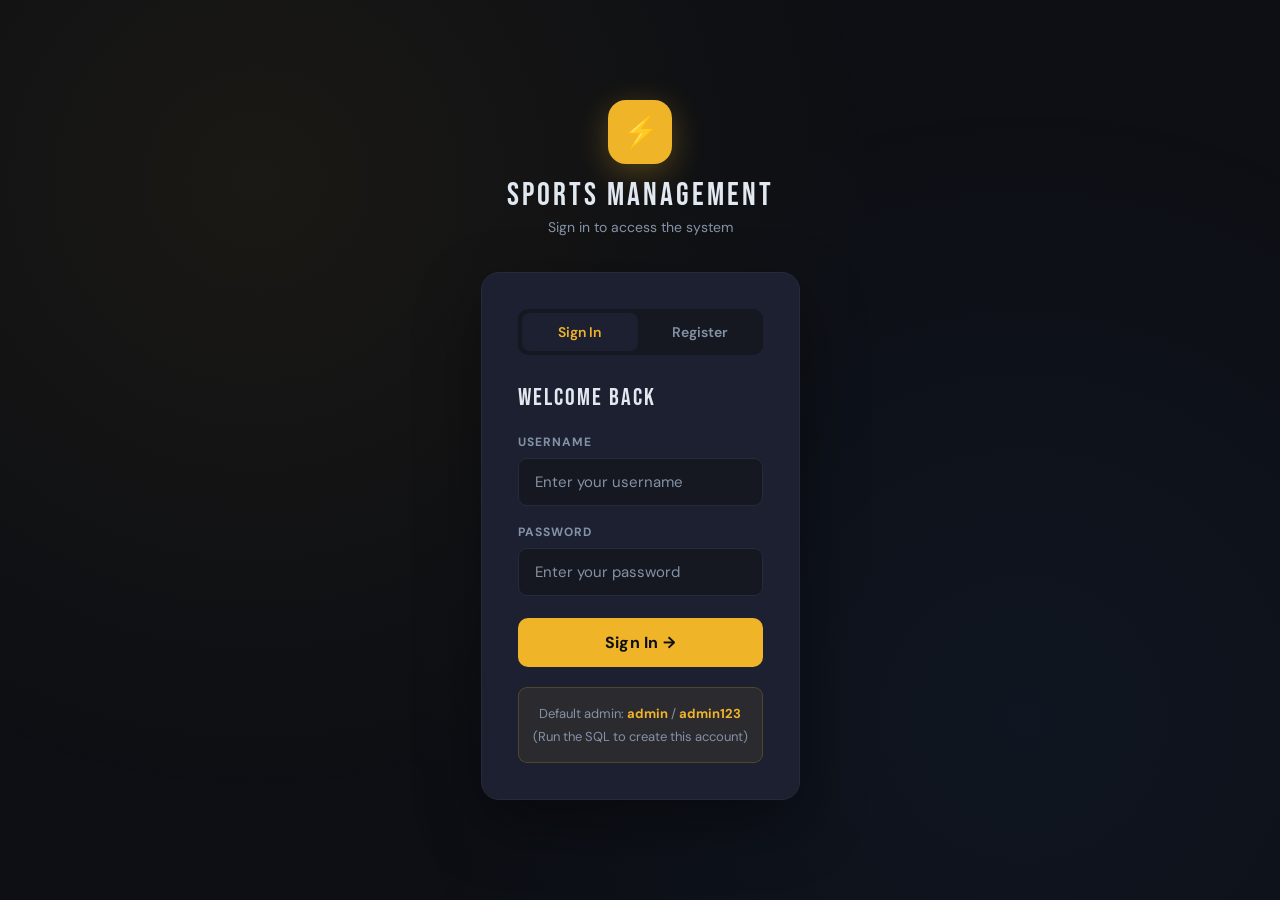
<file: login.html>
<!DOCTYPE html>
<html lang="en">
<head>
  <meta charset="UTF-8"/>
  <meta name="viewport" content="width=device-width, initial-scale=1.0"/>
  <title>Sports Management — Login</title>
  <link href="https://fonts.googleapis.com/css2?family=Bebas+Neue&family=DM+Sans:wght@300;400;500;600;700&display=swap" rel="stylesheet">
  <style>
    *, *::before, *::after { box-sizing: border-box; margin: 0; padding: 0; }
    :root {
      --bg: #0d0f14; --surface: #151820; --card: #1c2030; --border: #252b3a;
      --accent: #f0b429; --blue: #3b82f6; --success: #22c55e; --danger: #ef4444;
      --text: #e2e8f0; --muted: #8492a6;
    }
    html, body {
      height: 100%; font-family: 'DM Sans', sans-serif;
      background: var(--bg); color: var(--text);
      display: flex; align-items: center; justify-content: center;
    }

    /* Background pattern */
    body::before {
      content: '';
      position: fixed; inset: 0;
      background-image: radial-gradient(circle at 20% 20%, rgba(240,180,41,0.06) 0%, transparent 50%),
                        radial-gradient(circle at 80% 80%, rgba(59,130,246,0.06) 0%, transparent 50%);
      pointer-events: none;
    }

    .login-wrap {
      width: 100%; max-width: 440px;
      padding: 20px;
      position: relative; z-index: 1;
    }

    /* Brand header */
    .brand {
      text-align: center;
      margin-bottom: 36px;
    }
    .brand-icon {
      width: 64px; height: 64px;
      background: var(--accent);
      border-radius: 18px;
      display: inline-flex; align-items: center; justify-content: center;
      font-size: 30px;
      margin-bottom: 16px;
      box-shadow: 0 8px 32px rgba(240,180,41,0.3);
    }
    .brand-name {
      font-family: 'Bebas Neue', sans-serif;
      font-size: 32px;
      letter-spacing: 3px;
      color: var(--text);
      line-height: 1;
    }
    .brand-sub {
      color: var(--muted);
      font-size: 14px;
      margin-top: 6px;
    }

    /* Card */
    .card {
      background: var(--card);
      border: 1px solid var(--border);
      border-radius: 18px;
      padding: 36px;
      box-shadow: 0 24px 64px rgba(0,0,0,0.4);
    }

    /* Tabs */
    .tabs {
      display: flex;
      background: var(--surface);
      border-radius: 10px;
      padding: 4px;
      margin-bottom: 28px;
      gap: 4px;
    }
    .tab {
      flex: 1; padding: 10px;
      background: transparent; border: none;
      color: var(--muted); font-family: 'DM Sans', sans-serif;
      font-size: 14px; font-weight: 600;
      border-radius: 8px; cursor: pointer;
      transition: all 0.2s;
    }
    .tab.active { background: var(--card); color: var(--accent); }

    /* Form panels */
    .form-panel { display: none; }
    .form-panel.active { display: block; animation: fadeIn 0.2s ease; }
    @keyframes fadeIn { from{opacity:0;transform:translateY(6px)} to{opacity:1;transform:translateY(0)} }

    .form-title {
      font-family: 'Bebas Neue', sans-serif;
      font-size: 24px; letter-spacing: 2px;
      margin-bottom: 22px; color: var(--text);
    }

    .fg { margin-bottom: 18px; }
    .fg label {
      display: block; font-size: 12px; font-weight: 700;
      text-transform: uppercase; letter-spacing: 1px;
      color: var(--muted); margin-bottom: 8px;
    }
    .fg input, .fg select {
      width: 100%;
      background: var(--surface);
      border: 1.5px solid var(--border);
      border-radius: 9px;
      padding: 13px 16px;
      color: var(--text);
      font-family: 'DM Sans', sans-serif;
      font-size: 15px;
      outline: none;
      transition: border-color 0.2s;
      appearance: none;
    }
    .fg input:focus, .fg select:focus { border-color: var(--accent); }
    .fg input::placeholder { color: var(--muted); }
    select option { background: var(--surface); }

    .btn-submit {
      width: 100%; padding: 14px;
      background: var(--accent); color: #0d0f14;
      border: none; border-radius: 10px;
      font-family: 'DM Sans', sans-serif;
      font-size: 16px; font-weight: 700;
      cursor: pointer; transition: all 0.2s;
      margin-top: 4px;
      letter-spacing: 0.3px;
    }
    .btn-submit:hover {
      background: #ffc940;
      transform: translateY(-1px);
      box-shadow: 0 6px 20px rgba(240,180,41,0.4);
    }

    /* Message box */
    .msg {
      padding: 12px 16px;
      border-radius: 9px;
      font-size: 14px;
      font-weight: 600;
      margin-bottom: 18px;
      display: none;
    }
    .msg.err     { background: rgba(239,68,68,0.12);  border:1px solid rgba(239,68,68,0.3);  color: #fca5a5; display: block; }
    .msg.success { background: rgba(34,197,94,0.12);  border:1px solid rgba(34,197,94,0.3);  color: #86efac; display: block; }

    /* Default credentials hint */
    .hint {
      margin-top: 20px;
      padding: 14px;
      background: rgba(240,180,41,0.07);
      border: 1px solid rgba(240,180,41,0.2);
      border-radius: 9px;
      font-size: 13px;
      color: var(--muted);
      text-align: center;
      line-height: 1.8;
    }
    .hint strong { color: var(--accent); }
  </style>
</head>
<body>

<div class="login-wrap">
  <!-- Brand -->
  <div class="brand">
    <div class="brand-icon">⚡</div>
    <div class="brand-name">SPORTS MANAGEMENT</div>
    <div class="brand-sub">Sign in to access the system</div>
  </div>

  <!-- Card -->
  <div class="card">
    <!-- Tabs -->
    <div class="tabs">
      <button class="tab active" onclick="switchTab('login', this)">Sign In</button>
      <button class="tab" onclick="switchTab('register', this)">Register</button>
    </div>

    <!-- LOGIN FORM -->
    <div id="panel-login" class="form-panel active">
      <div class="form-title">Welcome Back</div>
      <div id="login-msg" class="msg"></div>
      <div class="fg">
        <label>Username</label>
        <input id="l-user" type="text" placeholder="Enter your username" autocomplete="username">
      </div>
      <div class="fg">
        <label>Password</label>
        <input id="l-pass" type="password" placeholder="Enter your password" autocomplete="current-password">
      </div>
      <button class="btn-submit" onclick="doLogin()">Sign In →</button>

      <div class="hint">
        Default admin: <strong>admin</strong> / <strong>admin123</strong><br>
        (Run the SQL to create this account)
      </div>
    </div>

    <!-- REGISTER FORM -->
    <div id="panel-register" class="form-panel">
      <div class="form-title">Create Account</div>
      <div id="reg-msg" class="msg"></div>
      <div class="fg">
        <label>Username</label>
        <input id="r-user" type="text" placeholder="Choose a username">
      </div>
      <div class="fg">
        <label>Password</label>
        <input id="r-pass" type="password" placeholder="Choose a password">
      </div>
      <div class="fg">
        <label>Role</label>
        <select id="r-role">
          <option value="viewer">Viewer (View only)</option>
          <option value="admin">Admin (Full access)</option>
        </select>
      </div>
      <button class="btn-submit" onclick="doRegister()">Create Account →</button>
    </div>
  </div>
</div>

<script>
function switchTab(tab, btn) {
  document.querySelectorAll('.form-panel').forEach(p => p.classList.remove('active'));
  document.querySelectorAll('.tab').forEach(b => b.classList.remove('active'));
  document.getElementById('panel-' + tab).classList.add('active');
  btn.classList.add('active');
}

function showMsg(id, msg, type) {
  const el = document.getElementById(id);
  el.textContent = msg;
  el.className = 'msg ' + type;
}

function doLogin() {
  const username = document.getElementById('l-user').value.trim();
  const password = document.getElementById('l-pass').value.trim();
  if (!username || !password) { showMsg('login-msg', 'Please enter username and password.', 'err'); return; }

  fetch('/login', {
    method: 'POST',
    headers: { 'Content-Type': 'application/json' },
    body: JSON.stringify({ username, password })
  })
  .then(r => r.json())
  .then(d => {
    if (d.status === 'success') {
      showMsg('login-msg', d.msg, 'success');
      setTimeout(() => { window.location.href = '/app'; }, 700);
    } else {
      showMsg('login-msg', d.msg, 'err');
    }
  })
  .catch(() => showMsg('login-msg', 'Server error. Is Flask running?', 'err'));
}

function doRegister() {
  const username = document.getElementById('r-user').value.trim();
  const password = document.getElementById('r-pass').value.trim();
  const role     = document.getElementById('r-role').value;
  if (!username || !password) { showMsg('reg-msg', 'Please fill in all fields.', 'err'); return; }
  if (password.length < 4)   { showMsg('reg-msg', 'Password must be at least 4 characters.', 'err'); return; }

  fetch('/register', {
    method: 'POST',
    headers: { 'Content-Type': 'application/json' },
    body: JSON.stringify({ username, password, role })
  })
  .then(r => r.json())
  .then(d => {
    showMsg('reg-msg', d.msg, d.status === 'success' ? 'success' : 'err');
    if (d.status === 'success') {
      setTimeout(() => {
        document.querySelectorAll('.tab')[0].click();
      }, 1500);
    }
  });
}

// Allow Enter key to submit
document.addEventListener('keydown', e => {
  if (e.key === 'Enter') {
    const active = document.querySelector('.form-panel.active').id;
    if (active === 'panel-login') doLogin();
    else doRegister();
  }
});
</script>
</body>
</html>
</file>
